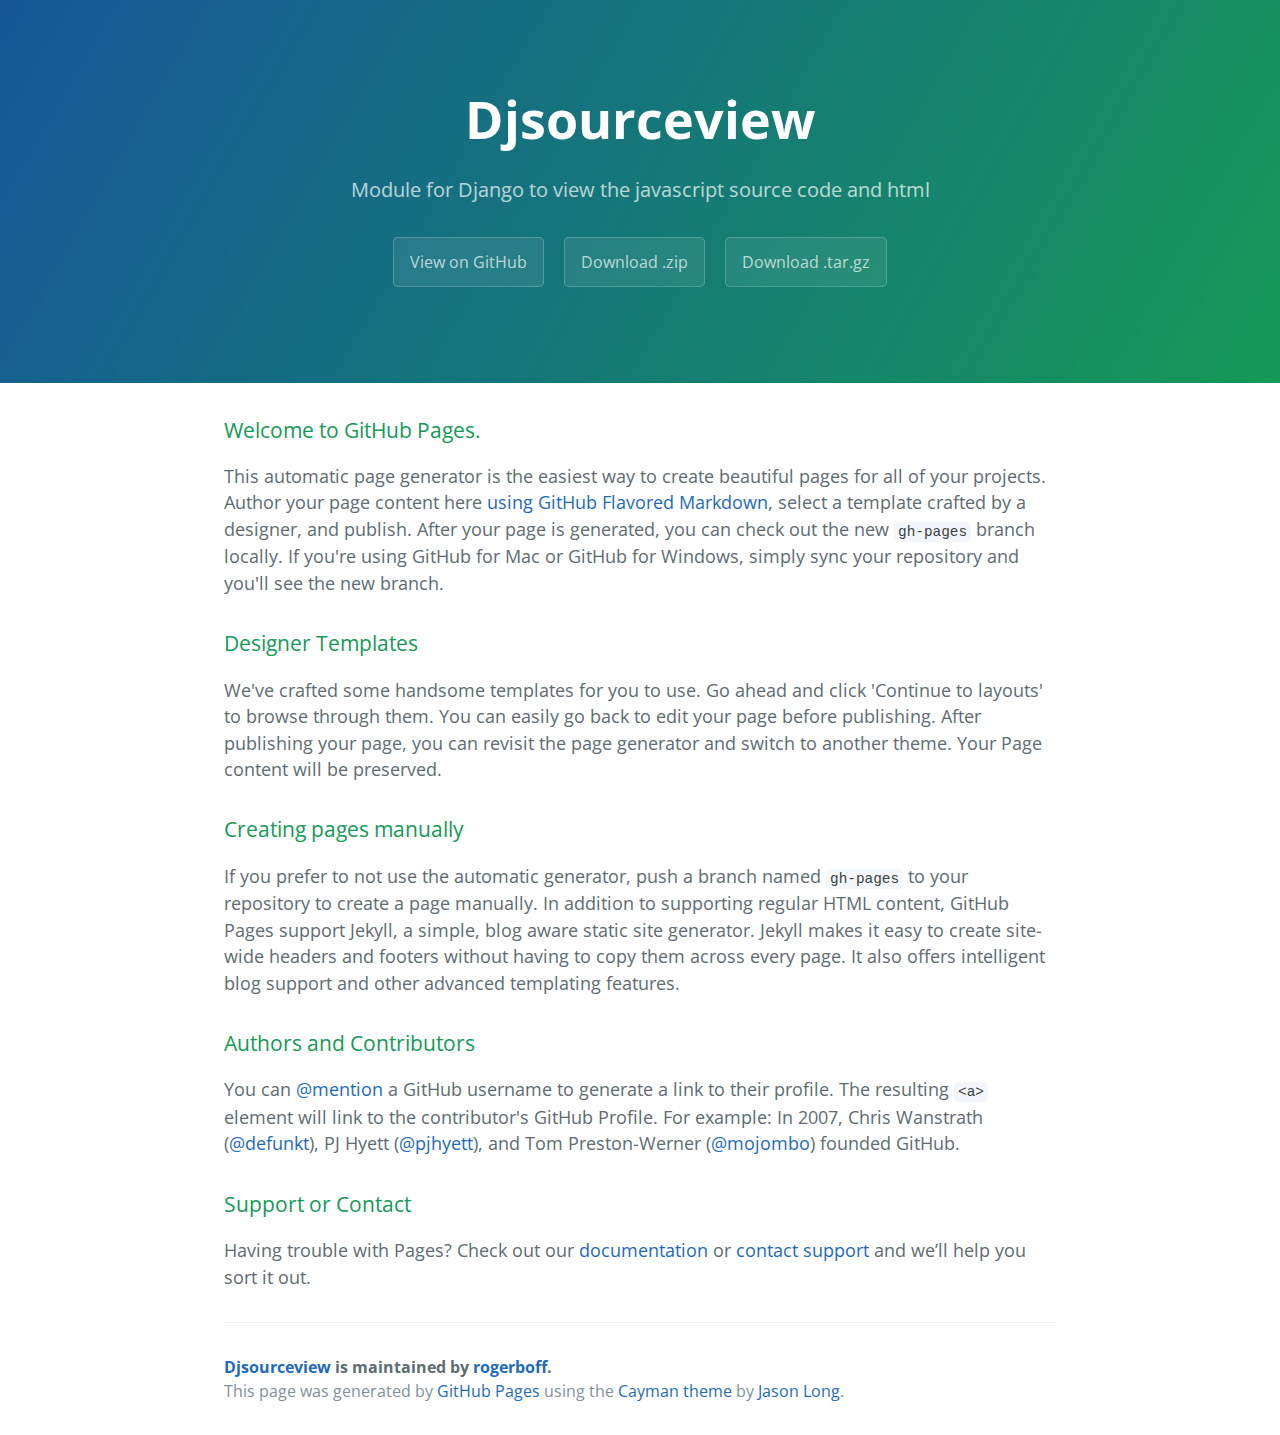
<file: index.html>
<!DOCTYPE html>
<html lang="en-us">
  <head>
    <meta charset="UTF-8">
    <title>Djsourceview by rogerboff</title>
    <meta name="viewport" content="width=device-width, initial-scale=1">
    <link rel="stylesheet" type="text/css" href="stylesheets/normalize.css" media="screen">
    <link href='http://fonts.googleapis.com/css?family=Open+Sans:400,700' rel='stylesheet' type='text/css'>
    <link rel="stylesheet" type="text/css" href="stylesheets/stylesheet.css" media="screen">
    <link rel="stylesheet" type="text/css" href="stylesheets/github-light.css" media="screen">
  </head>
  <body>
    <section class="page-header">
      <h1 class="project-name">Djsourceview</h1>
      <h2 class="project-tagline">Module for Django to view the javascript source code and html</h2>
      <a href="https://github.com/rogerboff/djsourceview" class="btn">View on GitHub</a>
      <a href="https://github.com/rogerboff/djsourceview/zipball/master" class="btn">Download .zip</a>
      <a href="https://github.com/rogerboff/djsourceview/tarball/master" class="btn">Download .tar.gz</a>
    </section>

    <section class="main-content">
      <h3>
<a id="welcome-to-github-pages" class="anchor" href="#welcome-to-github-pages" aria-hidden="true"><span class="octicon octicon-link"></span></a>Welcome to GitHub Pages.</h3>

<p>This automatic page generator is the easiest way to create beautiful pages for all of your projects. Author your page content here <a href="https://guides.github.com/features/mastering-markdown/">using GitHub Flavored Markdown</a>, select a template crafted by a designer, and publish. After your page is generated, you can check out the new <code>gh-pages</code> branch locally. If you're using GitHub for Mac or GitHub for Windows, simply sync your repository and you'll see the new branch.</p>

<h3>
<a id="designer-templates" class="anchor" href="#designer-templates" aria-hidden="true"><span class="octicon octicon-link"></span></a>Designer Templates</h3>

<p>We've crafted some handsome templates for you to use. Go ahead and click 'Continue to layouts' to browse through them. You can easily go back to edit your page before publishing. After publishing your page, you can revisit the page generator and switch to another theme. Your Page content will be preserved.</p>

<h3>
<a id="creating-pages-manually" class="anchor" href="#creating-pages-manually" aria-hidden="true"><span class="octicon octicon-link"></span></a>Creating pages manually</h3>

<p>If you prefer to not use the automatic generator, push a branch named <code>gh-pages</code> to your repository to create a page manually. In addition to supporting regular HTML content, GitHub Pages support Jekyll, a simple, blog aware static site generator. Jekyll makes it easy to create site-wide headers and footers without having to copy them across every page. It also offers intelligent blog support and other advanced templating features.</p>

<h3>
<a id="authors-and-contributors" class="anchor" href="#authors-and-contributors" aria-hidden="true"><span class="octicon octicon-link"></span></a>Authors and Contributors</h3>

<p>You can <a href="https://github.com/blog/821" class="user-mention">@mention</a> a GitHub username to generate a link to their profile. The resulting <code>&lt;a&gt;</code> element will link to the contributor's GitHub Profile. For example: In 2007, Chris Wanstrath (<a href="https://github.com/defunkt" class="user-mention">@defunkt</a>), PJ Hyett (<a href="https://github.com/pjhyett" class="user-mention">@pjhyett</a>), and Tom Preston-Werner (<a href="https://github.com/mojombo" class="user-mention">@mojombo</a>) founded GitHub.</p>

<h3>
<a id="support-or-contact" class="anchor" href="#support-or-contact" aria-hidden="true"><span class="octicon octicon-link"></span></a>Support or Contact</h3>

<p>Having trouble with Pages? Check out our <a href="https://help.github.com/pages">documentation</a> or <a href="https://github.com/contact">contact support</a> and we’ll help you sort it out.</p>

      <footer class="site-footer">
        <span class="site-footer-owner"><a href="https://github.com/rogerboff/djsourceview">Djsourceview</a> is maintained by <a href="https://github.com/rogerboff">rogerboff</a>.</span>

        <span class="site-footer-credits">This page was generated by <a href="https://pages.github.com">GitHub Pages</a> using the <a href="https://github.com/jasonlong/cayman-theme">Cayman theme</a> by <a href="https://twitter.com/jasonlong">Jason Long</a>.</span>
      </footer>

    </section>

  
  </body>
</html>
</file>
<file: stylesheets/stylesheet.css>
* {
  box-sizing: border-box; }

body {
  padding: 0;
  margin: 0;
  font-family: "Open Sans", "Helvetica Neue", Helvetica, Arial, sans-serif;
  font-size: 16px;
  line-height: 1.5;
  color: #606c71; }

a {
  color: #1e6bb8;
  text-decoration: none; }
  a:hover {
    text-decoration: underline; }

.btn {
  display: inline-block;
  margin-bottom: 1rem;
  color: rgba(255, 255, 255, 0.7);
  background-color: rgba(255, 255, 255, 0.08);
  border-color: rgba(255, 255, 255, 0.2);
  border-style: solid;
  border-width: 1px;
  border-radius: 0.3rem;
  transition: color 0.2s, background-color 0.2s, border-color 0.2s; }
  .btn + .btn {
    margin-left: 1rem; }

.btn:hover {
  color: rgba(255, 255, 255, 0.8);
  text-decoration: none;
  background-color: rgba(255, 255, 255, 0.2);
  border-color: rgba(255, 255, 255, 0.3); }

@media screen and (min-width: 64em) {
  .btn {
    padding: 0.75rem 1rem; } }

@media screen and (min-width: 42em) and (max-width: 64em) {
  .btn {
    padding: 0.6rem 0.9rem;
    font-size: 0.9rem; } }

@media screen and (max-width: 42em) {
  .btn {
    display: block;
    width: 100%;
    padding: 0.75rem;
    font-size: 0.9rem; }
    .btn + .btn {
      margin-top: 1rem;
      margin-left: 0; } }

.page-header {
  color: #fff;
  text-align: center;
  background-color: #159957;
  background-image: linear-gradient(120deg, #155799, #159957); }

@media screen and (min-width: 64em) {
  .page-header {
    padding: 5rem 6rem; } }

@media screen and (min-width: 42em) and (max-width: 64em) {
  .page-header {
    padding: 3rem 4rem; } }

@media screen and (max-width: 42em) {
  .page-header {
    padding: 2rem 1rem; } }

.project-name {
  margin-top: 0;
  margin-bottom: 0.1rem; }

@media screen and (min-width: 64em) {
  .project-name {
    font-size: 3.25rem; } }

@media screen and (min-width: 42em) and (max-width: 64em) {
  .project-name {
    font-size: 2.25rem; } }

@media screen and (max-width: 42em) {
  .project-name {
    font-size: 1.75rem; } }

.project-tagline {
  margin-bottom: 2rem;
  font-weight: normal;
  opacity: 0.7; }

@media screen and (min-width: 64em) {
  .project-tagline {
    font-size: 1.25rem; } }

@media screen and (min-width: 42em) and (max-width: 64em) {
  .project-tagline {
    font-size: 1.15rem; } }

@media screen and (max-width: 42em) {
  .project-tagline {
    font-size: 1rem; } }

.main-content :first-child {
  margin-top: 0; }
.main-content img {
  max-width: 100%; }
.main-content h1, .main-content h2, .main-content h3, .main-content h4, .main-content h5, .main-content h6 {
  margin-top: 2rem;
  margin-bottom: 1rem;
  font-weight: normal;
  color: #159957; }
.main-content p {
  margin-bottom: 1em; }
.main-content code {
  padding: 2px 4px;
  font-family: Consolas, "Liberation Mono", Menlo, Courier, monospace;
  font-size: 0.9rem;
  color: #383e41;
  background-color: #f3f6fa;
  border-radius: 0.3rem; }
.main-content pre {
  padding: 0.8rem;
  margin-top: 0;
  margin-bottom: 1rem;
  font: 1rem Consolas, "Liberation Mono", Menlo, Courier, monospace;
  color: #567482;
  word-wrap: normal;
  background-color: #f3f6fa;
  border: solid 1px #dce6f0;
  border-radius: 0.3rem; }
  .main-content pre > code {
    padding: 0;
    margin: 0;
    font-size: 0.9rem;
    color: #567482;
    word-break: normal;
    white-space: pre;
    background: transparent;
    border: 0; }
.main-content .highlight {
  margin-bottom: 1rem; }
  .main-content .highlight pre {
    margin-bottom: 0;
    word-break: normal; }
.main-content .highlight pre, .main-content pre {
  padding: 0.8rem;
  overflow: auto;
  font-size: 0.9rem;
  line-height: 1.45;
  border-radius: 0.3rem; }
.main-content pre code, .main-content pre tt {
  display: inline;
  max-width: initial;
  padding: 0;
  margin: 0;
  overflow: initial;
  line-height: inherit;
  word-wrap: normal;
  background-color: transparent;
  border: 0; }
  .main-content pre code:before, .main-content pre code:after, .main-content pre tt:before, .main-content pre tt:after {
    content: normal; }
.main-content ul, .main-content ol {
  margin-top: 0; }
.main-content blockquote {
  padding: 0 1rem;
  margin-left: 0;
  color: #819198;
  border-left: 0.3rem solid #dce6f0; }
  .main-content blockquote > :first-child {
    margin-top: 0; }
  .main-content blockquote > :last-child {
    margin-bottom: 0; }
.main-content table {
  display: block;
  width: 100%;
  overflow: auto;
  word-break: normal;
  word-break: keep-all; }
  .main-content table th {
    font-weight: bold; }
  .main-content table th, .main-content table td {
    padding: 0.5rem 1rem;
    border: 1px solid #e9ebec; }
.main-content dl {
  padding: 0; }
  .main-content dl dt {
    padding: 0;
    margin-top: 1rem;
    font-size: 1rem;
    font-weight: bold; }
  .main-content dl dd {
    padding: 0;
    margin-bottom: 1rem; }
.main-content hr {
  height: 2px;
  padding: 0;
  margin: 1rem 0;
  background-color: #eff0f1;
  border: 0; }

@media screen and (min-width: 64em) {
  .main-content {
    max-width: 64rem;
    padding: 2rem 6rem;
    margin: 0 auto;
    font-size: 1.1rem; } }

@media screen and (min-width: 42em) and (max-width: 64em) {
  .main-content {
    padding: 2rem 4rem;
    font-size: 1.1rem; } }

@media screen and (max-width: 42em) {
  .main-content {
    padding: 2rem 1rem;
    font-size: 1rem; } }

.site-footer {
  padding-top: 2rem;
  margin-top: 2rem;
  border-top: solid 1px #eff0f1; }

.site-footer-owner {
  display: block;
  font-weight: bold; }

.site-footer-credits {
  color: #819198; }

@media screen and (min-width: 64em) {
  .site-footer {
    font-size: 1rem; } }

@media screen and (min-width: 42em) and (max-width: 64em) {
  .site-footer {
    font-size: 1rem; } }

@media screen and (max-width: 42em) {
  .site-footer {
    font-size: 0.9rem; } }
</file>
<file: stylesheets/github-light.css>
/*
   Copyright 2014 GitHub Inc.

   Licensed under the Apache License, Version 2.0 (the "License");
   you may not use this file except in compliance with the License.
   You may obtain a copy of the License at

       http://www.apache.org/licenses/LICENSE-2.0

   Unless required by applicable law or agreed to in writing, software
   distributed under the License is distributed on an "AS IS" BASIS,
   WITHOUT WARRANTIES OR CONDITIONS OF ANY KIND, either express or implied.
   See the License for the specific language governing permissions and
   limitations under the License.

*/

.pl-c /* comment */ {
  color: #969896;
}

.pl-c1      /* constant, markup.raw, meta.diff.header, meta.module-reference, meta.property-name, support, support.constant, support.variable, variable.other.constant */,
.pl-s .pl-v /* string variable */ {
  color: #0086b3;
}

.pl-e  /* entity */,
.pl-en /* entity.name */ {
  color: #795da3;
}

.pl-s .pl-s1 /* string source */,
.pl-smi      /* storage.modifier.import, storage.modifier.package, storage.type.java, variable.other, variable.parameter.function */ {
  color: #333;
}

.pl-ent /* entity.name.tag */ {
  color: #63a35c;
}

.pl-k /* keyword, storage, storage.type */ {
  color: #a71d5d;
}

.pl-pds              /* punctuation.definition.string, string.regexp.character-class */,
.pl-s                /* string */,
.pl-s .pl-pse .pl-s1 /* string punctuation.section.embedded source */,
.pl-sr               /* string.regexp */,
.pl-sr .pl-cce       /* string.regexp constant.character.escape */,
.pl-sr .pl-sra       /* string.regexp string.regexp.arbitrary-repitition */,
.pl-sr .pl-sre       /* string.regexp source.ruby.embedded */ {
  color: #183691;
}

.pl-v /* variable */ {
  color: #ed6a43;
}

.pl-id /* invalid.deprecated */ {
  color: #b52a1d;
}

.pl-ii /* invalid.illegal */ {
  background-color: #b52a1d;
  color: #f8f8f8;
}

.pl-sr .pl-cce /* string.regexp constant.character.escape */ {
  color: #63a35c;
  font-weight: bold;
}

.pl-ml /* markup.list */ {
  color: #693a17;
}

.pl-mh        /* markup.heading */,
.pl-mh .pl-en /* markup.heading entity.name */,
.pl-ms        /* meta.separator */ {
  color: #1d3e81;
  font-weight: bold;
}

.pl-mq /* markup.quote */ {
  color: #008080;
}

.pl-mi /* markup.italic */ {
  color: #333;
  font-style: italic;
}

.pl-mb /* markup.bold */ {
  color: #333;
  font-weight: bold;
}

.pl-md /* markup.deleted, meta.diff.header.from-file */ {
  background-color: #ffecec;
  color: #bd2c00;
}

.pl-mi1 /* markup.inserted, meta.diff.header.to-file */ {
  background-color: #eaffea;
  color: #55a532;
}

.pl-mdr /* meta.diff.range */ {
  color: #795da3;
  font-weight: bold;
}

.pl-mo /* meta.output */ {
  color: #1d3e81;
}
</file>
